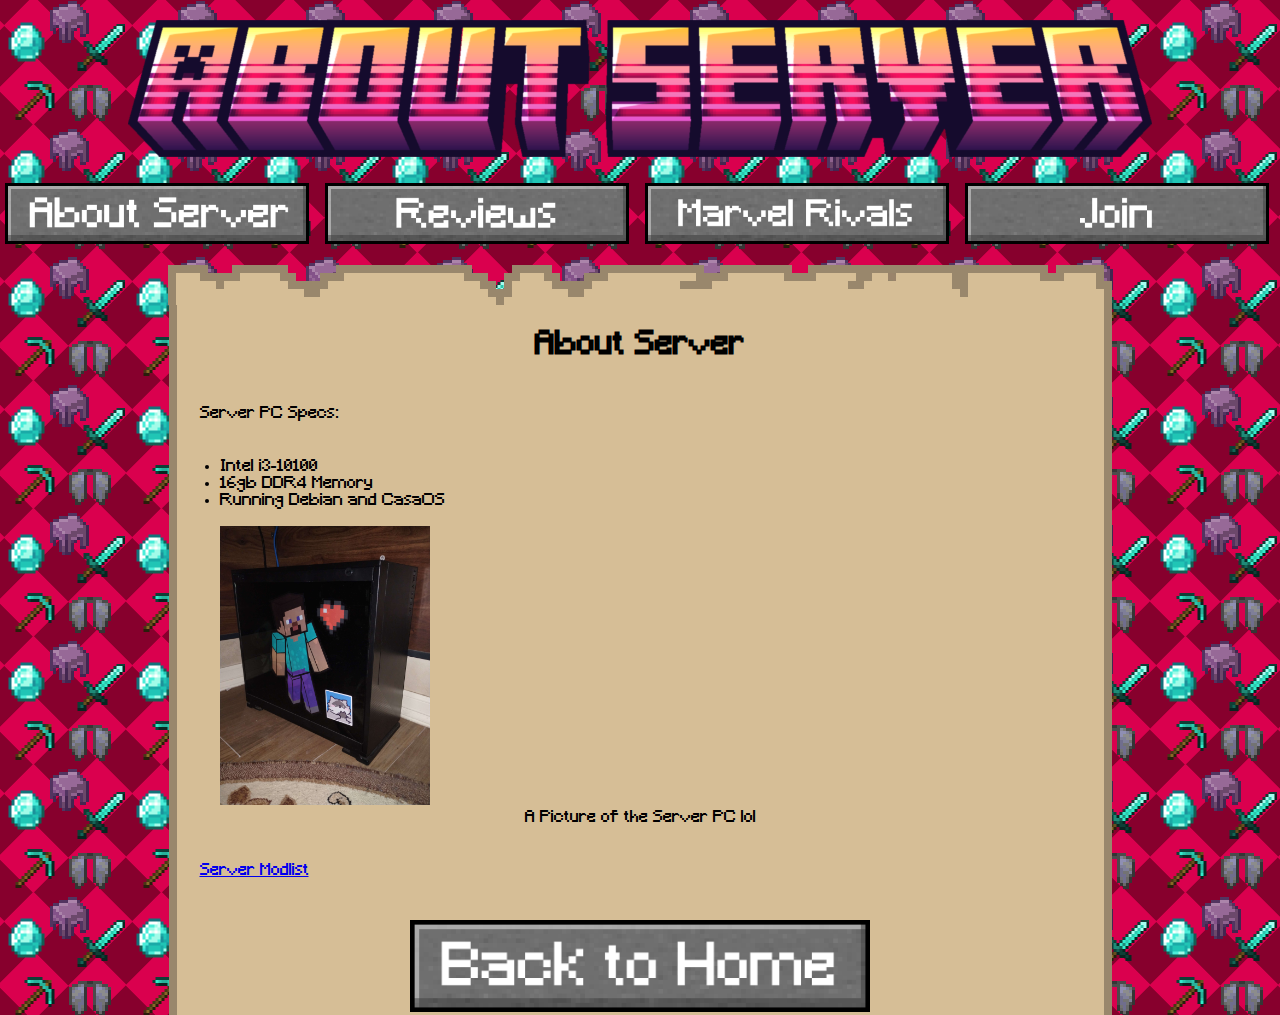
<file: about.html>
<!doctype html>
<html lang="en">
<head>
<!--
	Auuugh
   -->
	<meta charset="UTF-8">
	<title>Auuugh SMP - About Server</title>
	<link rel="icon" type="image/x-icon" href="images/home/icon.png">
	<link href="css/global.css" rel="stylesheet">
</head>
<body>
	<div class="content">
	<header>
		<div class="logo">
			<a href="index.html"><img src="images/about/title.png" alt="Auuugh SMP" /></a>
		</div>
			<nav>
				<div class="ToC">
					<ul>
						<li><a href="about.html" /><img src="images/buttons/about_server.png" alt="About Server" /></a></li>
						<li><a href="reviews.html" /><img src="images/buttons/reviews.png" alt="Reviews" /></a></li>
						<li><a href="ggs.html" /><img src="images/buttons/rivals.png" alt="Marvel Rivals" /></a></li>
						<li><a href="join.html" /><img src="images/buttons/join.png" alt="Join Server" /></a></li>
					</ul>
				</div>
			</nav>
	</header>
	<div class="text">
		<table class="contentTable">
			<div class="mapTop">
				<img src="images/map/maptop.png" alt="Top of map XD" />
			</div>
			<tbody>
				<tr>
					<td>
						<h1>About Server</h1>
							<p>Server PC Specs:</p>
							<ul>
								<li>Intel i3-10100</li>
								<li>16gb DDR4 Memory</li>
								<li>Running Debian and CasaOS</li>
							</ul>
							<figure>
								<img src="images/about/server_pc.jpg" alt="Server PC lol" width="25%" height="25%"/>
								<figcaption>A Picture of the Server PC lol</figcaption>
							</figure>
							<p><a href="https://pastebin.com/JKimNd0h" target="_blank" rel="noopener noreferrer">Server Modlist</a></p>
						<div class="backtohome">
							<a href="index.html"><img src="images/backtohome.png" alt="Back to Home" /></a>
						</div>
					</td>
				</tr>
			</tbody>
		</table>
	</div>
	</div>
</body>
</html>
</file>
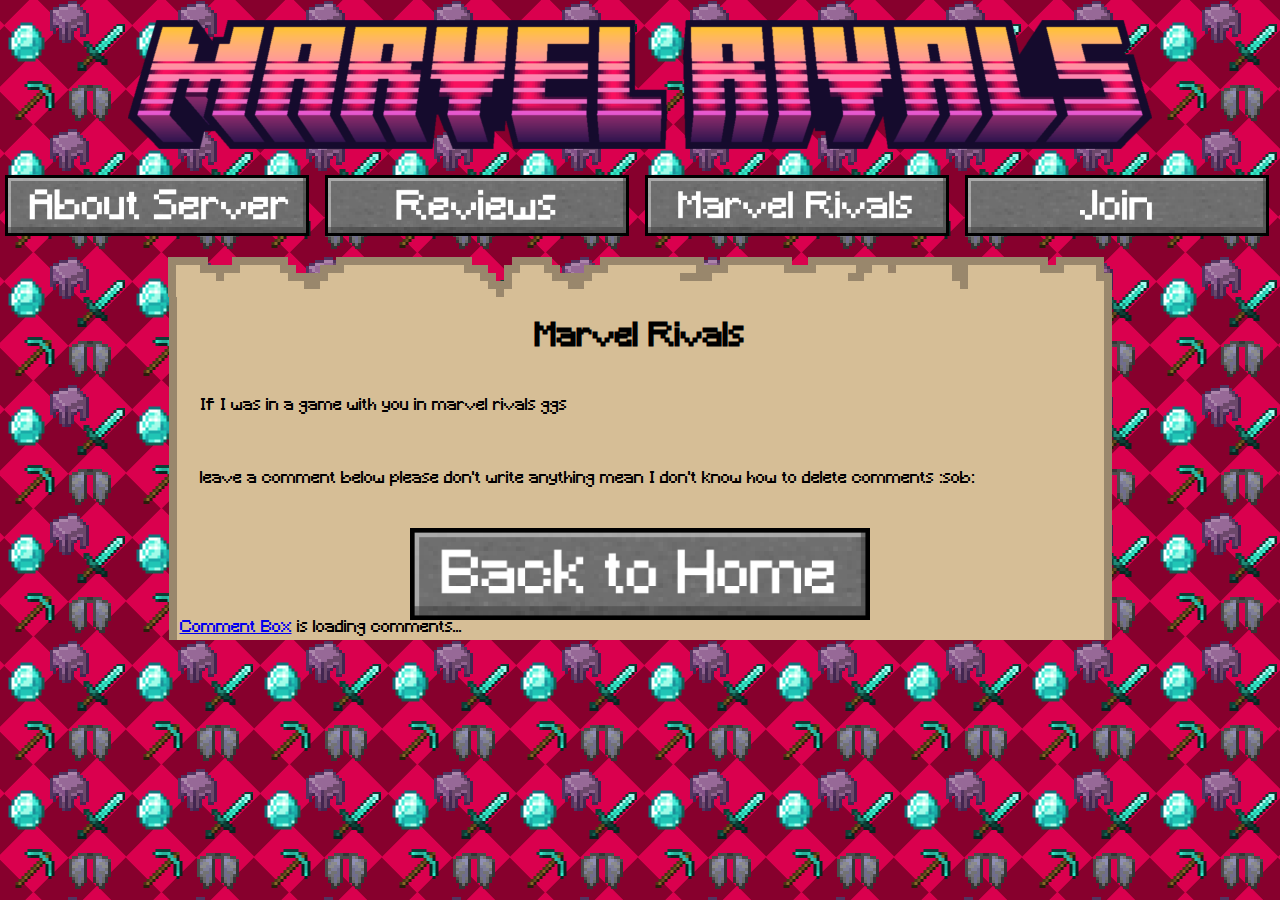
<file: ggs.html>
<!doctype html>
<html lang="en">
<head>
<!--
	Auuugh
   -->
	<meta charset="UTF-8">
	<title>Auuugh SMP - Marvel Rivals</title>
	<link rel="icon" type="image/x-icon" href="images/home/icon.png">
	<link href="css/global.css" rel="stylesheet">
</head>
<body>
	<div class="content">
	<header>
		<div class="logo">
			<a href="index.html"><img src="images/rivals/title.png" alt="Auuugh SMP" /></a>
		</div>
			<nav>
				<div class="ToC">
					<ul>
						<li><a href="about.html" /><img src="images/buttons/about_server.png" alt="About Server" /></a></li>
						<li><a href="reviews.html" /><img src="images/buttons/reviews.png" alt="Reviews" /></a></li>
						<li><a href="ggs.html" /><img src="images/buttons/rivals.png" alt="Marvel Rivals" /></a></li>
						<li><a href="join.html" /><img src="images/buttons/join.png" alt="Join Server" /></a></li>
					</ul>
				</div>
			</nav>
	</header>
	<div class="text">
		<table class="contentTable">
			<div class="mapTop">
				<img src="images/map/maptop.png" alt="Top of map XD" />
			</div>
			<tbody>
				<tr>
					<td>
						<h1>Marvel Rivals</h1>
							<p>If I was in a game with you in marvel rivals ggs</p>
							<p>leave a comment below please don't write anything mean I don't know how to delete comments :sob:</p>
							
							<div class="backtohome">
								<a href="index.html"><img src="images/backtohome.png" alt="Back to Home" /></a>
							</div>
							
							<!-- begin wwww.htmlcommentbox.com -->
							 <div id="HCB_comment_box"><a href="http://www.htmlcommentbox.com">Comment Box</a> is loading comments...</div>
							 <link rel="stylesheet" type="text/css" href="https://www.htmlcommentbox.com/static/skins/bootstrap/twitter-bootstrap.css?v=0" />
							 <script type="text/javascript" id="hcb"> /*<!--*/ if(!window.hcb_user){hcb_user={};} (function(){var s=document.createElement("script"), l=hcb_user.PAGE || (""+window.location).replace(/'/g,"%27"), h="https://www.htmlcommentbox.com";s.setAttribute("type","text/javascript");s.setAttribute("src", h+"/jread?page="+encodeURIComponent(l).replace("+","%2B")+"&mod=%241%24wq1rdBcg%24kLNrUHf6VSBOMi1.2Holc."+"&opts=16798&num=10&ts=1763696867633");if (typeof s!="undefined") document.getElementsByTagName("head")[0].appendChild(s);})(); /*-->*/ </script>
							<!-- end www.htmlcommentbox.com -->
					</td>
				</tr>
			</tbody>
		</table>
	</div>
	</div>
</body>
</html>
</file>
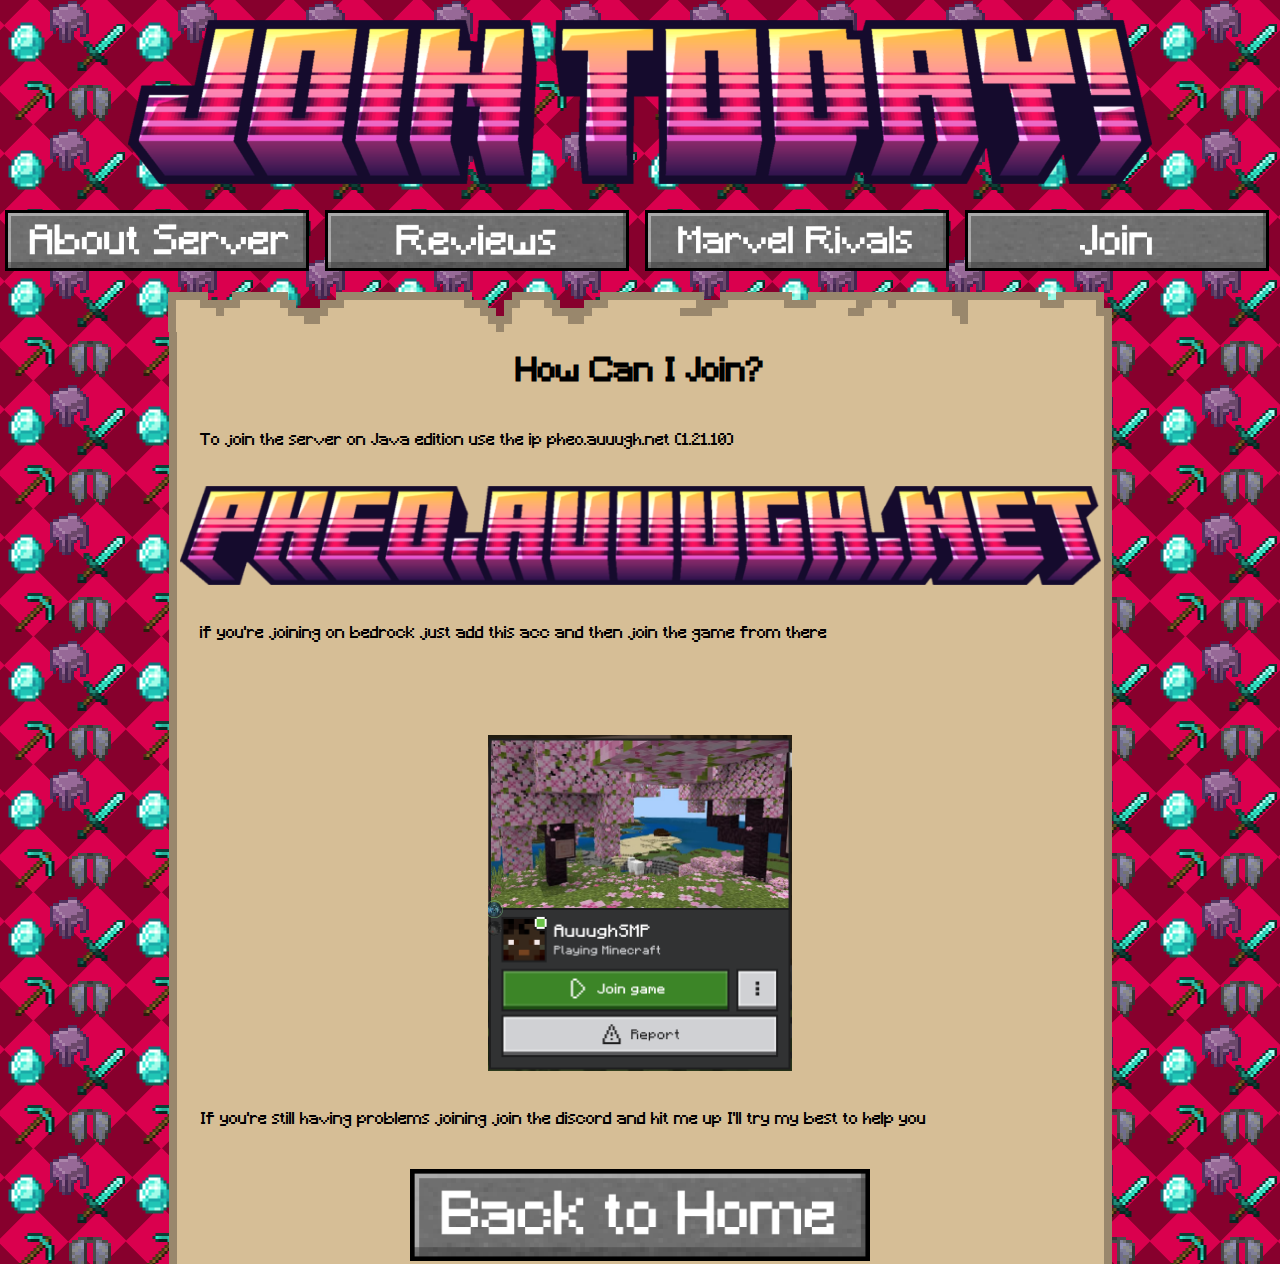
<file: join.html>
<!doctype html>
<html lang="en">
<head>
<!--
	Auuugh
   -->
	<meta charset="UTF-8">
	<title>Auuugh SMP - Join!</title>
	<link rel="icon" type="image/x-icon" href="images/home/icon.png">
	<link href="css/global.css" rel="stylesheet">
	<link href="css/mc_join.css" rel="stylesheet">
</head>
<body>
	<div class="content">
	<header>
		<div class="logo">
			<a href="index.html"><img src="images/join/title.png" alt="Auuugh SMP" /></a>
		</div>
			<nav>
				<div class="ToC">
					<ul>
						<li><a href="about.html" /><img src="images/buttons/about_server.png" alt="About Server" /></a></li>
						<li><a href="reviews.html" /><img src="images/buttons/reviews.png" alt="Reviews" /></a></li>
						<li><a href="ggs.html" /><img src="images/buttons/rivals.png" alt="Marvel Rivals" /></a></li>
						<li><a href="join.html" /><img src="images/buttons/join.png" alt="Join Server" /></a></li>
					</ul>
				</div>
			</nav>
	</header>
	<div class="text">
		<table class="contentTable">
			<div class="mapTop">
				<img src="images/map/maptop.png" alt="Top of map XD" />
			</div>
			<tbody>
				<tr>
					<td>
						<h1>How Can I Join?</h1>
							<p>To join the server on Java edition use the ip pheo.auuugh.net (1.21.10)</p>
							<img src="images/join/ip.png" alt="pheo.auuugh.net" width="100%" height="auto" />
							<p>if you're joining on bedrock just add this acc and then join the game from there<p>
							<div class="bedrock">
							<img src="images/join/bedrock.png" alt="Bedrock Account" width="33%" height="33%" />
							</div>
							<p>If you're still having problems joining join the discord and hit me up I'll try my best to help you</p>
							<div class="backtohome">
								<a href="index.html"><img src="images/backtohome.png" alt="Back to Home" /></a>
							</div>
					</td>
				</tr>
			</tbody>
		</table>
	</div>
	</div>
</body>
</html>
</file>
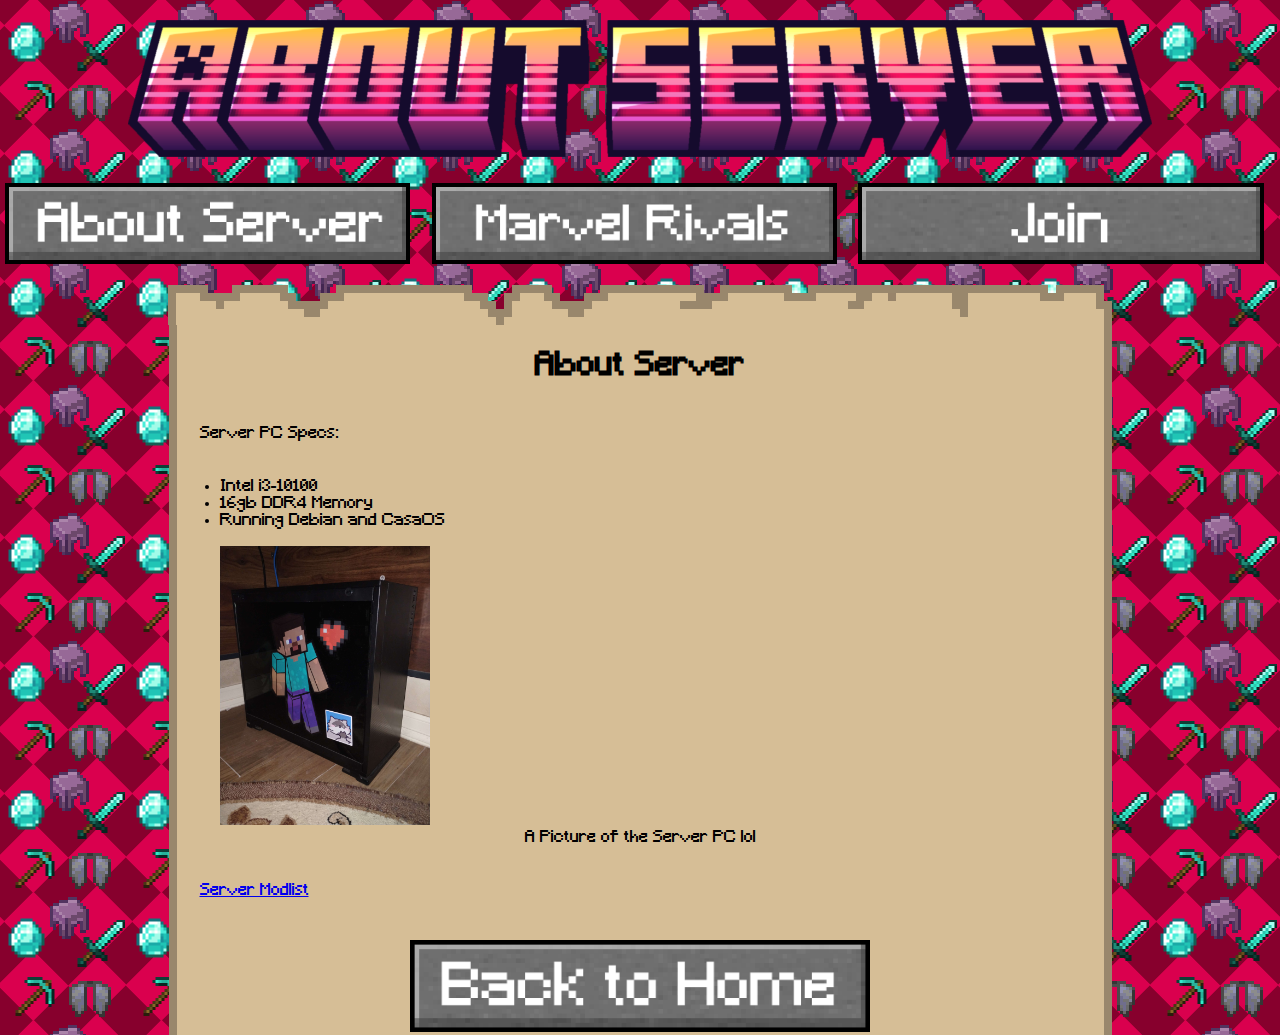
<file: mc_about.html>
<!doctype html>
<html lang="en">
<head>
<!--
	Auuugh
   -->
	<meta charset="UTF-8">
	<title>Auuugh SMP - About Server</title>
	<link rel="icon" type="image/x-icon" href="images/home/icon.png">
	<link href="css/global.css" rel="stylesheet">
</head>
<body>
	<div class="content">
	<header>
		<div class="logo">
			<a href="index.html"><img src="images/about/title.png" alt="Auuugh SMP" /></a>
		</div>
			<nav>
				<div class="ToC">
					<ul>
						<li><a href="mc_about.html" /><img src="images/buttons/about_server.png" alt="About Server" /></a></li>
						<li><a href="mc_rivals.html" /><img src="images/buttons/rivals.png" alt="Marvel Rivals" /></a></li>
						<li><a href="mc_join.html" /><img src="images/buttons/join.png" alt="Join Server" /></a></li>
					</ul>
				</div>
			</nav>
	</header>
	<div class="text">
		<table class="contentTable">
			<div class="mapTop">
				<img src="images/map/maptop.png" alt="Top of map XD" />
			</div>
			<tbody>
				<tr>
					<td>
						<h1>About Server</h1>
							<p>Server PC Specs:</p>
							<ul>
								<li>Intel i3-10100</li>
								<li>16gb DDR4 Memory</li>
								<li>Running Debian and CasaOS</li>
							</ul>
							<figure>
								<img src="images/about/server_pc.jpg" alt="Server PC lol" width="25%" height="25%"/>
								<figcaption>A Picture of the Server PC lol</figcaption>
							</figure>
							<p><a href="https://pastebin.com/JKimNd0h" target="_blank" rel="noopener noreferrer">Server Modlist</a></p>
						<div class="backtohome">
							<a href="index.html"><img src="images/backtohome.png" alt="Back to Home" /></a>
						</div>
					</td>
				</tr>
			</tbody>
		</table>
	</div>
	</div>
</body>
</html>
</file>
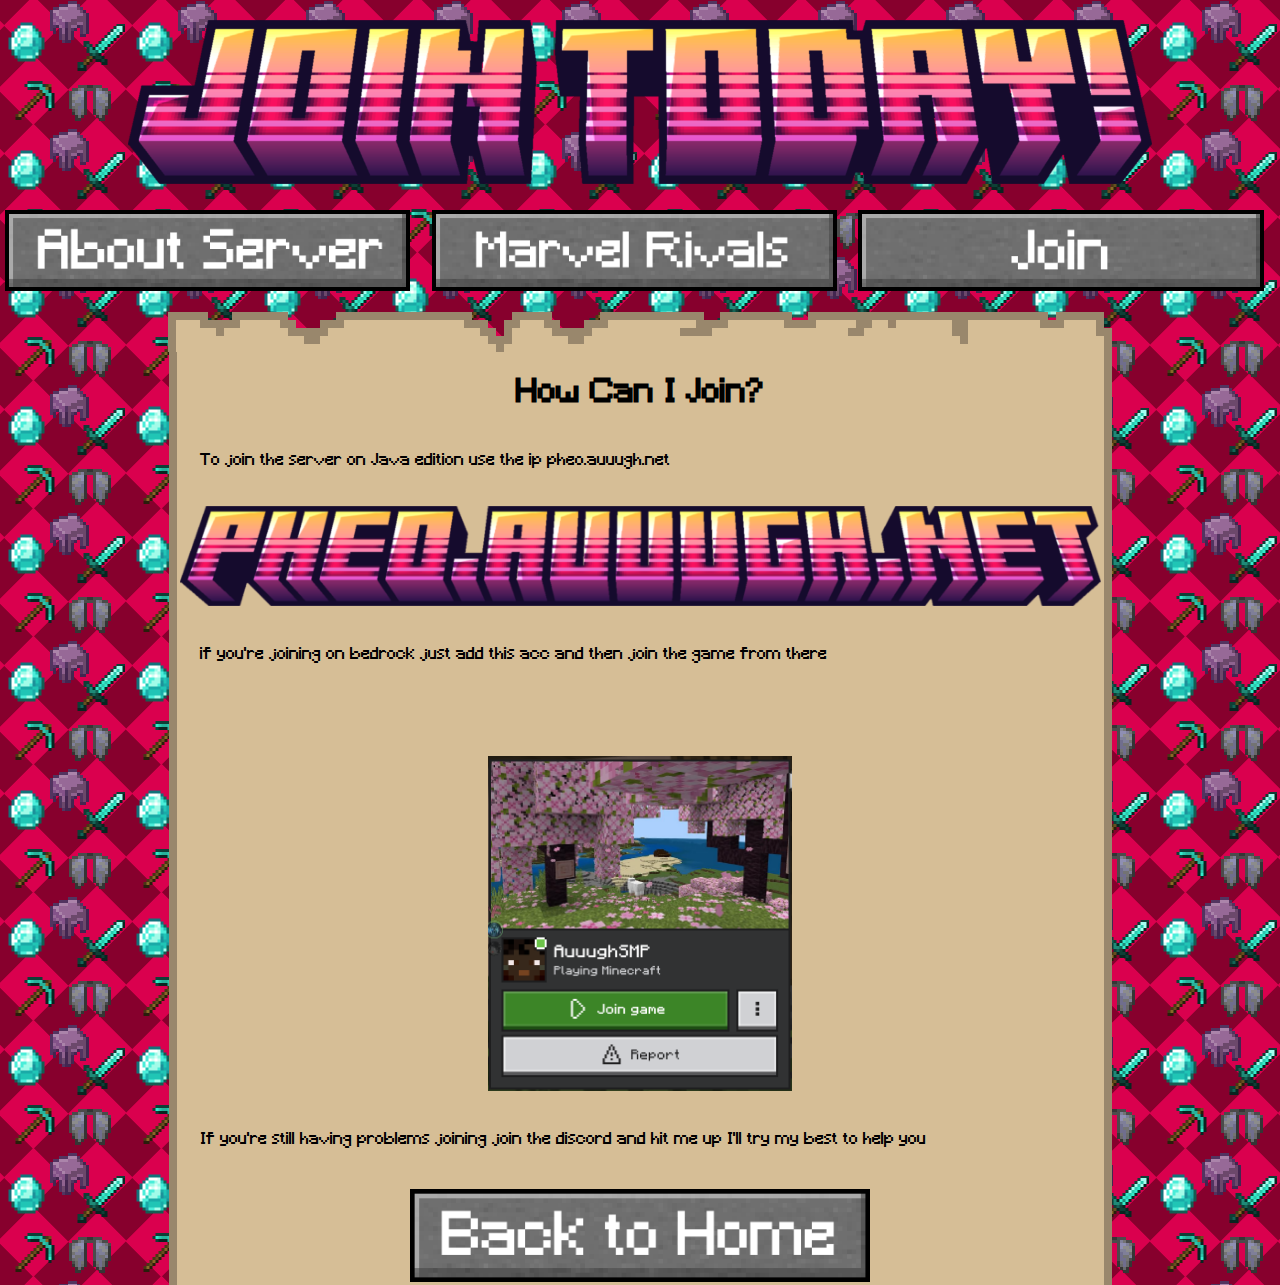
<file: mc_join.html>
<!doctype html>
<html lang="en">
<head>
<!--
	Auuugh
   -->
	<meta charset="UTF-8">
	<title>Auuugh SMP - Join!</title>
	<link rel="icon" type="image/x-icon" href="images/home/icon.png">
	<link href="css/global.css" rel="stylesheet">
	<link href="css/mc_join.css" rel="stylesheet">
</head>
<body>
	<div class="content">
	<header>
		<div class="logo">
			<a href="index.html"><img src="images/join/title.png" alt="Auuugh SMP" /></a>
		</div>
			<nav>
				<div class="ToC">
					<ul>
						<li><a href="mc_about.html" /><img src="images/buttons/about_server.png" alt="About Server" /></a></li>
						<li><a href="mc_rivals.html" /><img src="images/buttons/rivals.png" alt="Marvel Rivals" /></a></li>
						<li><a href="mc_join.html" /><img src="images/buttons/join.png" alt="Join Server" /></a></li>
					</ul>
				</div>
			</nav>
	</header>
	<div class="text">
		<table class="contentTable">
			<div class="mapTop">
				<img src="images/map/maptop.png" alt="Top of map XD" />
			</div>
			<tbody>
				<tr>
					<td>
						<h1>How Can I Join?</h1>
							<p>To join the server on Java edition use the ip pheo.auuugh.net</p>
							<img src="images/join/ip.png" alt="pheo.auuugh.net" width="100%" height="auto" />
							<p>if you're joining on bedrock just add this acc and then join the game from there<p>
							<div class="bedrock">
							<img src="images/join/bedrock.png" alt="Bedrock Account" width="33%" height="33%" />
							</div>
							<p>If you're still having problems joining join the discord and hit me up I'll try my best to help you</p>
							<div class="backtohome">
								<a href="index.html"><img src="images/backtohome.png" alt="Back to Home" /></a>
							</div>
					</td>
				</tr>
			</tbody>
		</table>
	</div>
	</div>
</body>
</html>
</file>
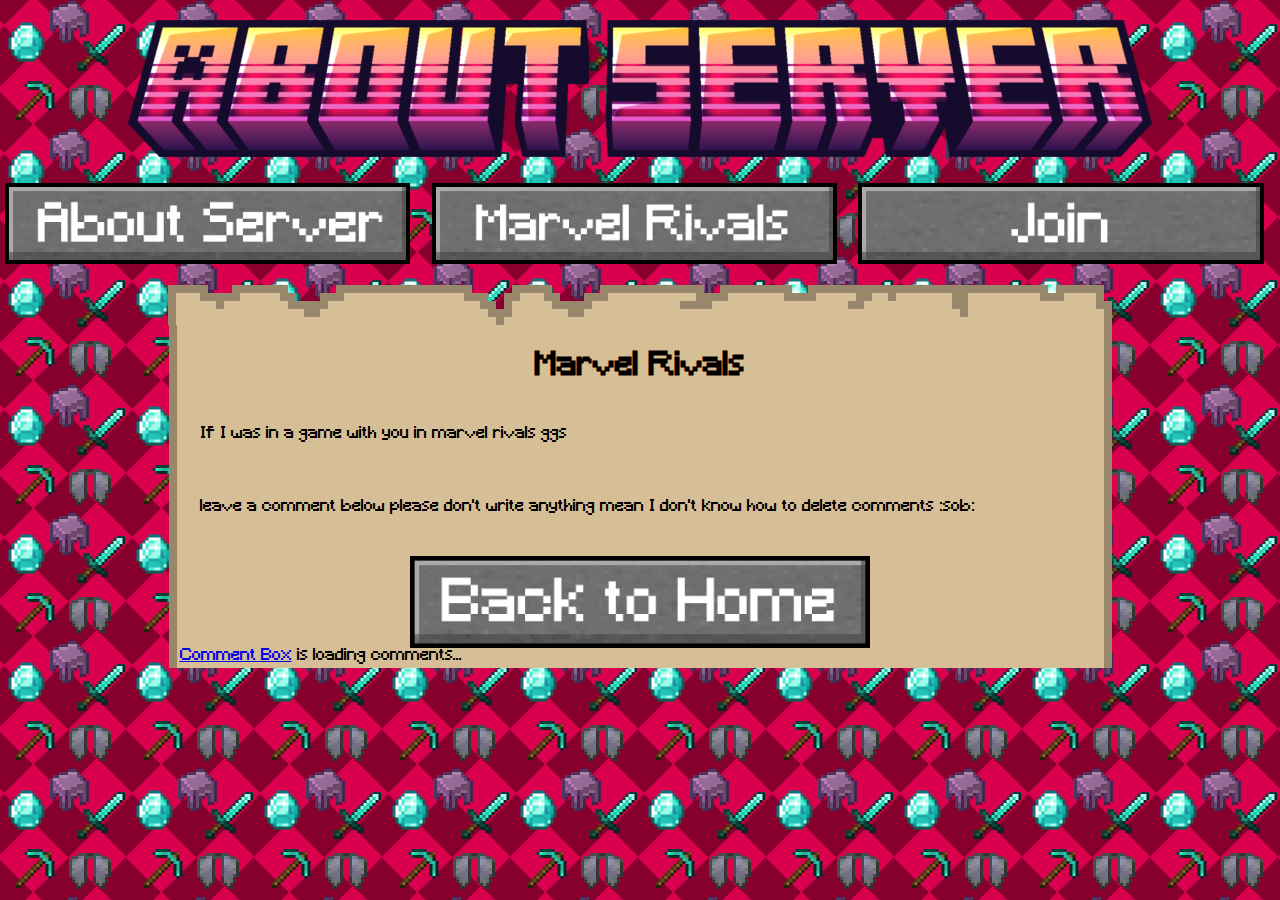
<file: mc_rivals.html>
<!doctype html>
<html lang="en">
<head>
<!--
	Auuugh
   -->
	<meta charset="UTF-8">
	<title>Auuugh SMP - About Server</title>
	<link rel="icon" type="image/x-icon" href="images/home/icon.png">
	<link href="css/global.css" rel="stylesheet">
</head>
<body>
	<div class="content">
	<header>
		<div class="logo">
			<a href="index.html"><img src="images/about/title.png" alt="Auuugh SMP" /></a>
		</div>
			<nav>
				<div class="ToC">
					<ul>
						<li><a href="mc_about.html" /><img src="images/buttons/about_server.png" alt="About Server" /></a></li>
						<li><a href="mc_rivals.html" /><img src="images/buttons/rivals.png" alt="Marvel Rivals" /></a></li>
						<li><a href="mc_join.html" /><img src="images/buttons/join.png" alt="Join Server" /></a></li>
					</ul>
				</div>
			</nav>
	</header>
	<div class="text">
		<table class="contentTable">
			<div class="mapTop">
				<img src="images/map/maptop.png" alt="Top of map XD" />
			</div>
			<tbody>
				<tr>
					<td>
						<h1>Marvel Rivals</h1>
							<p>If I was in a game with you in marvel rivals ggs</p>
							<p>leave a comment below please don't write anything mean I don't know how to delete comments :sob:</p>
							
							<div class="backtohome">
								<a href="index.html"><img src="images/backtohome.png" alt="Back to Home" /></a>
							</div>
							
							<!-- begin wwww.htmlcommentbox.com -->
							 <div id="HCB_comment_box"><a href="http://www.htmlcommentbox.com">Comment Box</a> is loading comments...</div>
							 <link rel="stylesheet" type="text/css" href="https://www.htmlcommentbox.com/static/skins/bootstrap/twitter-bootstrap.css?v=0" />
							 <script type="text/javascript" id="hcb"> /*<!--*/ if(!window.hcb_user){hcb_user={};} (function(){var s=document.createElement("script"), l=hcb_user.PAGE || (""+window.location).replace(/'/g,"%27"), h="https://www.htmlcommentbox.com";s.setAttribute("type","text/javascript");s.setAttribute("src", h+"/jread?page="+encodeURIComponent(l).replace("+","%2B")+"&mod=%241%24wq1rdBcg%24kLNrUHf6VSBOMi1.2Holc."+"&opts=16798&num=10&ts=1763696867633");if (typeof s!="undefined") document.getElementsByTagName("head")[0].appendChild(s);})(); /*-->*/ </script>
							<!-- end www.htmlcommentbox.com -->
					</td>
				</tr>
			</tbody>
		</table>
	</div>
	</div>
</body>
</html>
</file>
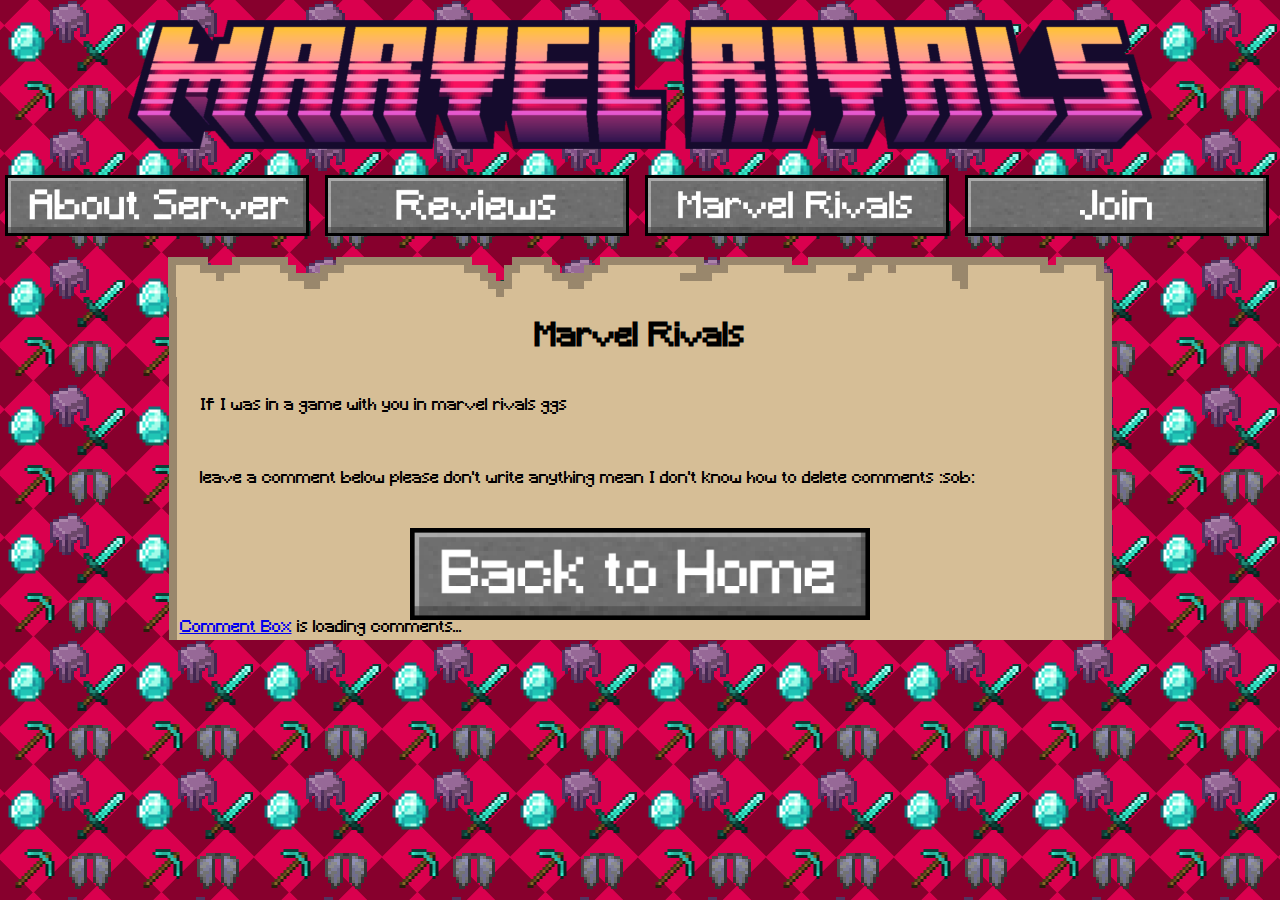
<file: rivals.html>
<!doctype html>
<html lang="en">
<head>
<!--
	Auuugh
   -->
	<meta charset="UTF-8">
	<title>Auuugh SMP - Marvel Rivals</title>
	<link rel="icon" type="image/x-icon" href="images/home/icon.png">
	<link href="css/global.css" rel="stylesheet">
</head>
<body>
	<div class="content">
	<header>
		<div class="logo">
			<a href="index.html"><img src="images/rivals/title.png" alt="Auuugh SMP" /></a>
		</div>
			<nav>
				<div class="ToC">
					<ul>
						<li><a href="about.html" /><img src="images/buttons/about_server.png" alt="About Server" /></a></li>
						<li><a href="reviews.html" /><img src="images/buttons/reviews.png" alt="Reviews" /></a></li>
						<li><a href="rivals.html" /><img src="images/buttons/rivals.png" alt="Marvel Rivals" /></a></li>
						<li><a href="join.html" /><img src="images/buttons/join.png" alt="Join Server" /></a></li>
					</ul>
				</div>
			</nav>
	</header>
	<div class="text">
		<table class="contentTable">
			<div class="mapTop">
				<img src="images/map/maptop.png" alt="Top of map XD" />
			</div>
			<tbody>
				<tr>
					<td>
						<h1>Marvel Rivals</h1>
							<p>If I was in a game with you in marvel rivals ggs</p>
							<p>leave a comment below please don't write anything mean I don't know how to delete comments :sob:</p>
							
							<div class="backtohome">
								<a href="index.html"><img src="images/backtohome.png" alt="Back to Home" /></a>
							</div>
							
							<!-- begin wwww.htmlcommentbox.com -->
							 <div id="HCB_comment_box"><a href="http://www.htmlcommentbox.com">Comment Box</a> is loading comments...</div>
							 <link rel="stylesheet" type="text/css" href="https://www.htmlcommentbox.com/static/skins/bootstrap/twitter-bootstrap.css?v=0" />
							 <script type="text/javascript" id="hcb"> /*<!--*/ if(!window.hcb_user){hcb_user={};} (function(){var s=document.createElement("script"), l=hcb_user.PAGE || (""+window.location).replace(/'/g,"%27"), h="https://www.htmlcommentbox.com";s.setAttribute("type","text/javascript");s.setAttribute("src", h+"/jread?page="+encodeURIComponent(l).replace("+","%2B")+"&mod=%241%24wq1rdBcg%24kLNrUHf6VSBOMi1.2Holc."+"&opts=16798&num=10&ts=1763696867633");if (typeof s!="undefined") document.getElementsByTagName("head")[0].appendChild(s);})(); /*-->*/ </script>
							<!-- end www.htmlcommentbox.com -->
					</td>
				</tr>
			</tbody>
		</table>
	</div>
	</div>
</body>
</html>
</file>
<file: css/global.css>
/*
Joshua Aguilar
Final Project Part 2
Date: 11/17/25
*/

@font-face {
    font-family: "Minecraftia";
    src: url(./Minecraftia.woff2) format("woff2"),
		 url(./Minecraftia.ttf) format("truetype");
}

body {
	background-image: url("../images/bg_normal.png");
	background-size: 10%;
	animation: scrollBackground 20s linear infinite;
}

body, html {
	font-family: "Minecraftia", sans-serif;
    margin: 0;
    display: flex;
    justify-content: center;
    align-items: center;
}

.container {
  overflow: hidden;
}

@keyframes scrollBackground {
    0% {
        background-position: 0 0;
    }
    100% {
        background-position: 100% 0;
    }
}

.ToC ul li img {
	display: flex;
	width: 95%;
	height: auto;
	object-fit: contain;
	padding: 5px;
}

nav .ToC img:hover {
    filter: brightness(1.5);
}

nav ul {
	list-style-type: none;
	display: flex;
	justify-content: space-evenly;
	align-items: center;
	padding: 0;
}

.logo {
	text-align: center;
	padding-top: 20px;
}

.text h1 {
	text-align: center;
}

.text p {
	padding: 20px;
}

.contentTable figcaption {
	text-align: center;
}

.contentTable iframe {
	display: block;
	margin: 0 auto;
	padding: 5px;
}

.mapTop {
	text-align: center;
}

.mapTop img {
	display: block;
	margin: 0 auto;
	width: auto;
	height: auto;
}

.contentTable {
	background-color: #d6be96;
    border-left: 8px solid #99876c;
    border-right: 8px solid #99876c;
    margin-top: 0;
    width: 100%;
    max-width: 943px;
    margin: 0 auto;
    table-layout: fixed;
}

.backtohome {
	width: 50%;
	display: flex;
	justify-content: center;
	align-items: center;
	margin-top: 20px;
	margin-left: auto;
	margin-right: auto;
}

.backtohome img {
	display: block;
	max-width: 100%;
	height: auto;
}
</file>
<file: css/mc_join.css>
/*
Auuugh
*/
form {
	background-color: #eb9c4d;
	border: 2px solid black;
	border-radius: 15px;
	padding: 20px;
	width: 300px;
	box-shadow: 0 4px 6px rgba(0, 0, 0, 0.1);
	align-items: center;
	justify-content: center;
}

.form {
	display: grid;
	place-items: center;
}

.bedrock {
	padding: 0px;
	text-align: center;
}
</file>
